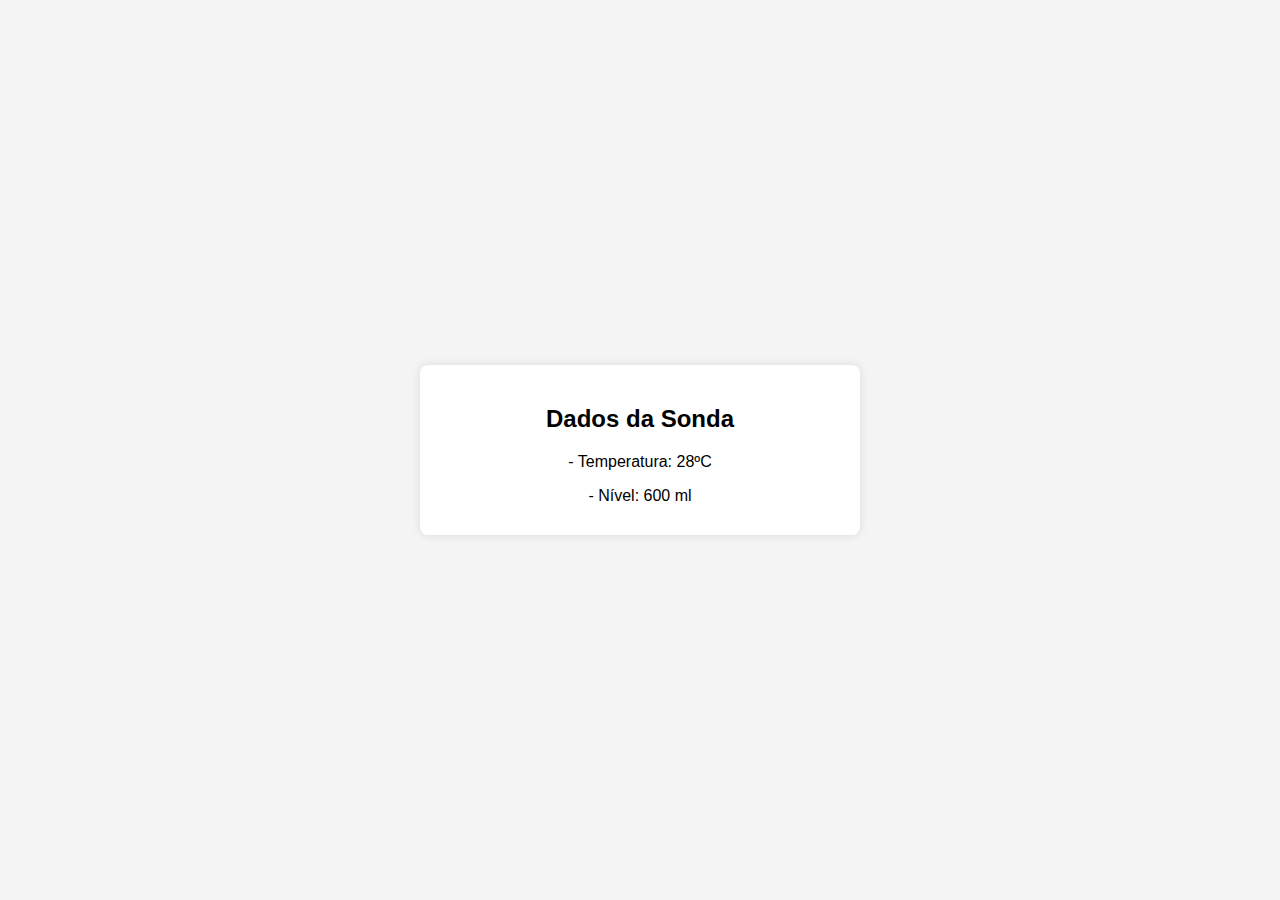
<file: dados.html>
<!DOCTYPE html>
<html lang="pt-br">
<head>
    <meta charset="UTF-8">
    <meta name="viewport" content="width=device-width, initial-scale=1.0">
    <title>Dados da Sonda</title>
    <style>
        body {
            font-family: Arial, sans-serif;
            background-color: #f4f4f4;
            margin: 0;
            padding: 0;
            display: flex;
            align-items: center;
            justify-content: center;
            height: 100vh;
        }

        .container {
            width: 400px;
            background-color: #fff;
            padding: 20px;
            border-radius: 8px;
            box-shadow: 0 0 10px rgba(0, 0, 0, 0.1);
            text-align: center;
        }

        h2 {
            margin-bottom: 20px;
        }

        p {
            margin-bottom: 10px;
        }
    </style>
</head>
<body>

    <div class="container">
        <h2>Dados da Sonda </h2>
        <p>- Temperatura: 28ºC</p>
        <p>- Nível: 600 ml</p>
    </div>

</body>
</html>
</file>
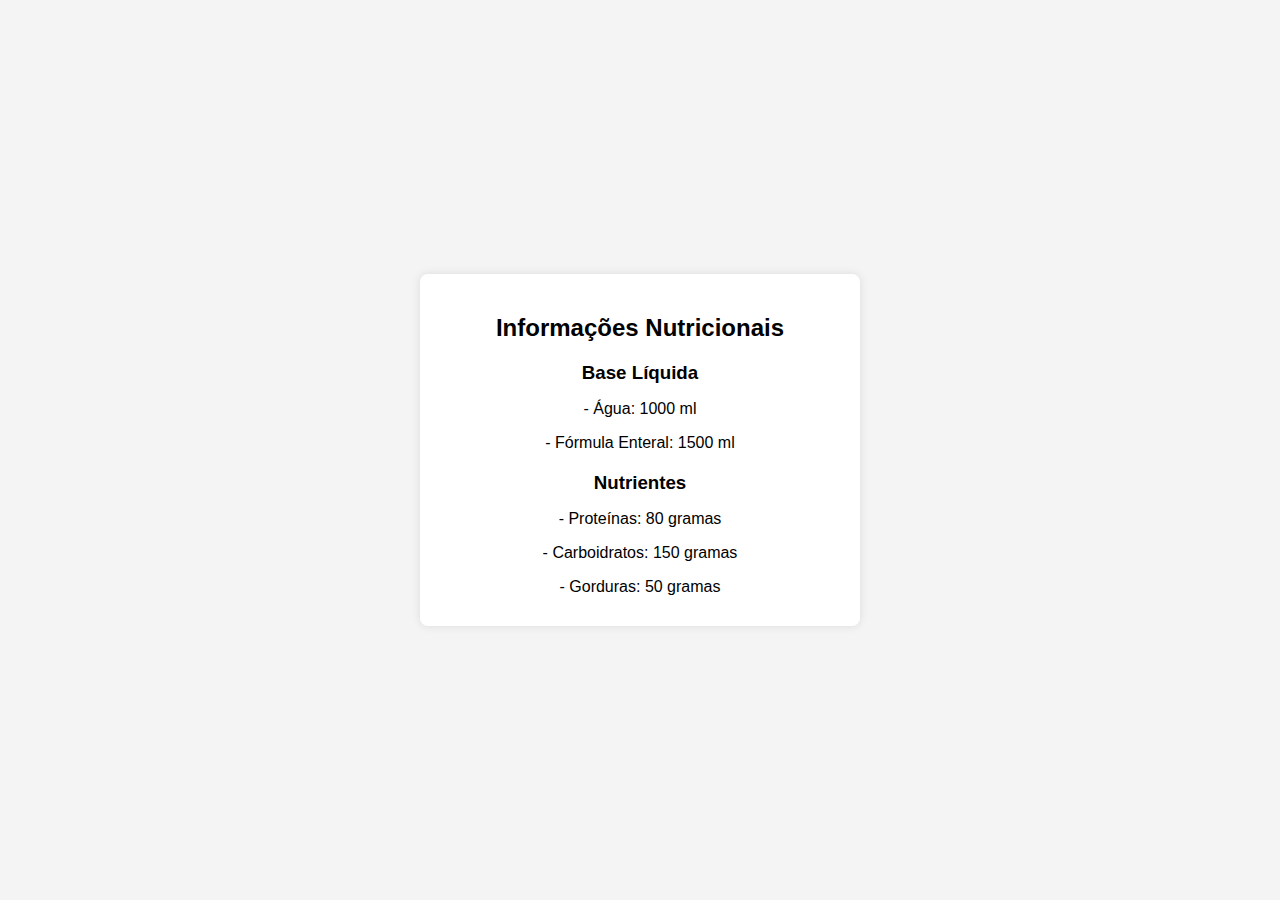
<file: dieta.html>
<!DOCTYPE html>
<html lang="pt-br">
<head>
    <meta charset="UTF-8">
    <meta name="viewport" content="width=device-width, initial-scale=1.0">
    <title>Informações Nutricionais</title>
    <style>
        body {
            font-family: Arial, sans-serif;
            background-color: #f4f4f4;
            margin: 0;
            padding: 0;
            display: flex;
            align-items: center;
            justify-content: center;
            height: 100vh;
        }

        .container {
            width: 400px;
            background-color: #fff;
            padding: 20px;
            border-radius: 8px;
            box-shadow: 0 0 10px rgba(0, 0, 0, 0.1);
            text-align: center;
        }

        h2 {
            margin-bottom: 20px;
        }

        h3 {
            margin-top: 20px;
            margin-bottom: 10px;
        }

        p {
            margin-bottom: 10px;
        }
    </style>
</head>
<body>

    <div class="container">
        <h2>Informações Nutricionais</h2>
        
        <h3>Base Líquida</h3>
        <p>- Água: 1000 ml</p>
        <p>- Fórmula Enteral: 1500 ml</p>
        
        <h3>Nutrientes</h3>
        <p>- Proteínas: 80 gramas</p>
        <p>- Carboidratos: 150 gramas</p>
        <p>- Gorduras: 50 gramas</p>
    </div>

</body>
</html>
</file>
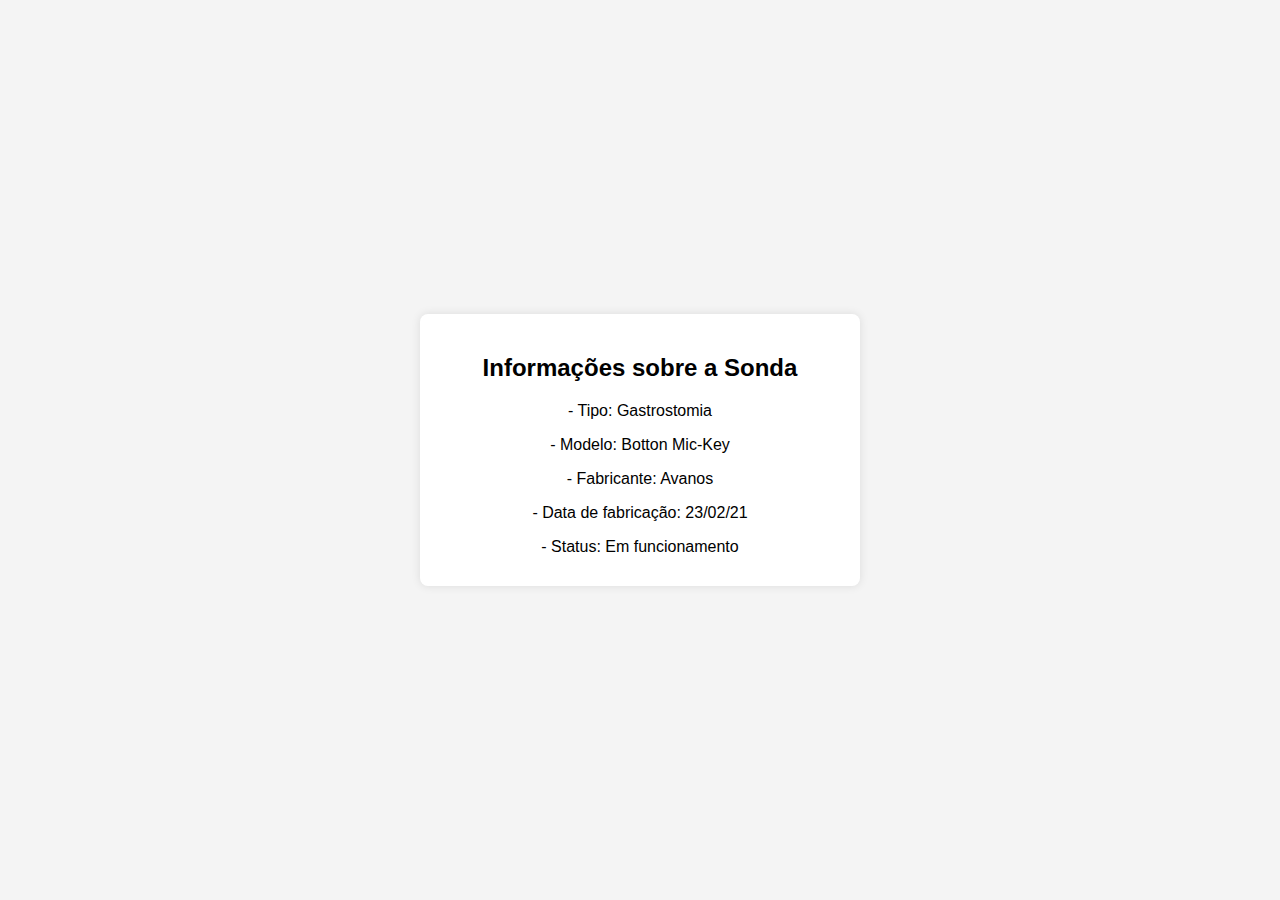
<file: informacoes.html>
<!DOCTYPE html>
<html lang="pt-br">
<head>
    <meta charset="UTF-8">
    <meta name="viewport" content="width=device-width, initial-scale=1.0">
    <title>Informações da Sonda</title>
    <style>
        body {
            font-family: Arial, sans-serif;
            background-color: #f4f4f4;
            margin: 0;
            padding: 0;
            display: flex;
            align-items: center;
            justify-content: center;
            height: 100vh;
        }

        .container {
            width: 400px;
            background-color: #fff;
            padding: 20px;
            border-radius: 8px;
            box-shadow: 0 0 10px rgba(0, 0, 0, 0.1);
            text-align: center;
        }

        h2 {
            margin-bottom: 20px;
        }

        p {
            margin-bottom: 10px;
        }
    </style>
</head>
<body>

    <div class="container">
        <h2>Informações sobre a Sonda</h2>
        <p>- Tipo: Gastrostomia</p>
        <p>- Modelo: Botton Mic-Key</p>
        <p>- Fabricante: Avanos</p>
        <p>- Data de fabricação: 23/02/21</p>
        <p>- Status: Em funcionamento</p>
    </div>

</body>
</html>
</file>
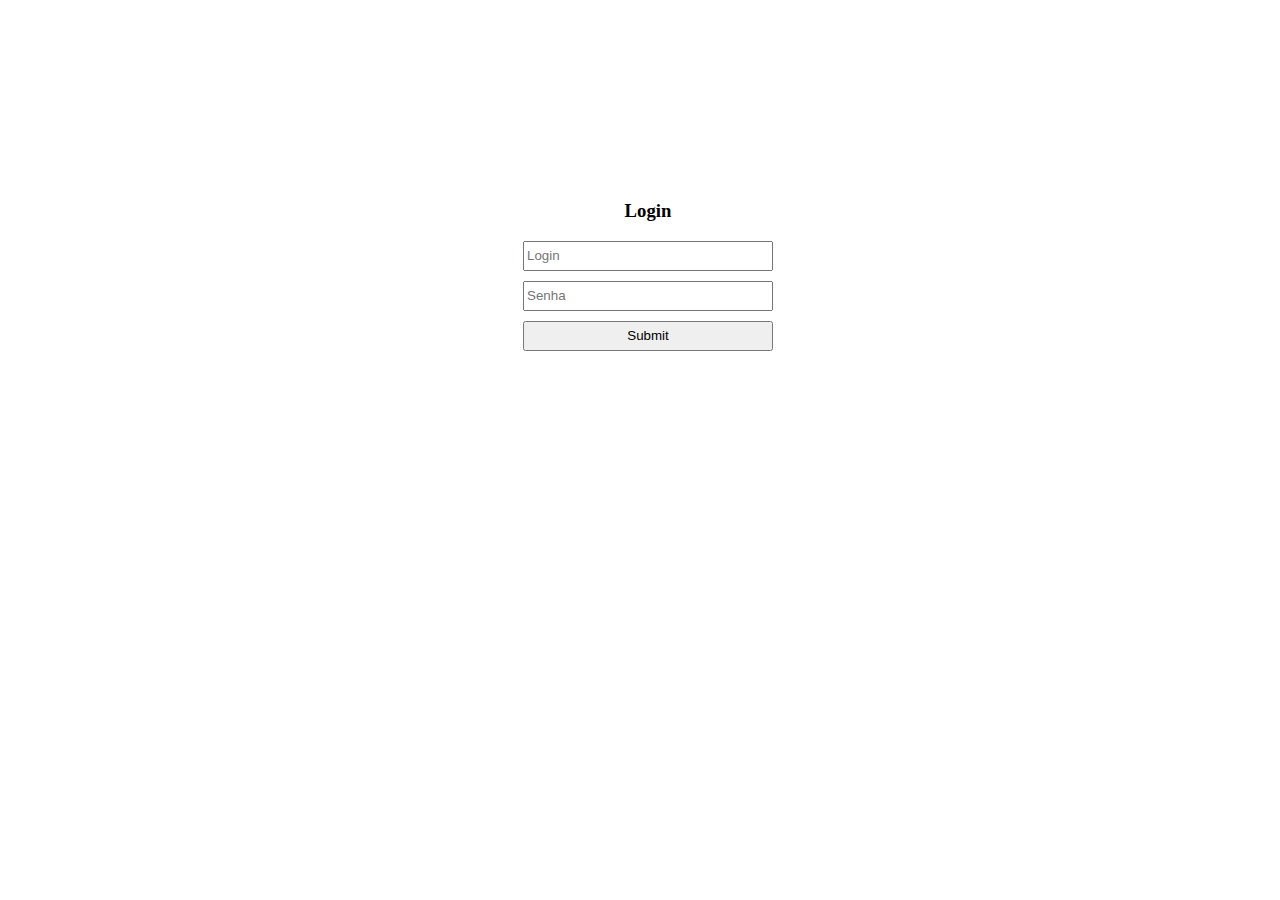
<file: login.html>
<!DOCTYPE html>
<html lang="pt-br">
<head>
    <meta charset="UTF-8">
    <meta name="viewport" content="width=device-width, initial-scale=1.0">
    <title>Login</title>

    <style>

        *{
            box-sizing: border-box;
        }

        body{
            width: 100%;
            height: 100%;
        }

        form{
            width: 300px;
            margin: 200px auto;
            text-align: center;
        }

        input{
            display: block;
            margin: 10px auto;
            width: 250px;
            height: 30px;
        }

    </style>
</head>
<body>
    
    <form>

        <h3>Login</h3>
        <input type="text" placeholder="Login" id="login">
        <input type="password" placeholder="Senha" id="senha">
        <input type="submit" onclick="logar()">

    </form>

    <script>

            function logar(){
                var login = document.getElementById('login').value;
                var login = document.getElementById('senha').value;

                if(login == "admin" && senha == "admin"){
                    alert('Sucesso');
                }
                else{
                    alert('Usuário não cadastrado')
                }
            }

    </script>
</body>
</html>
</file>
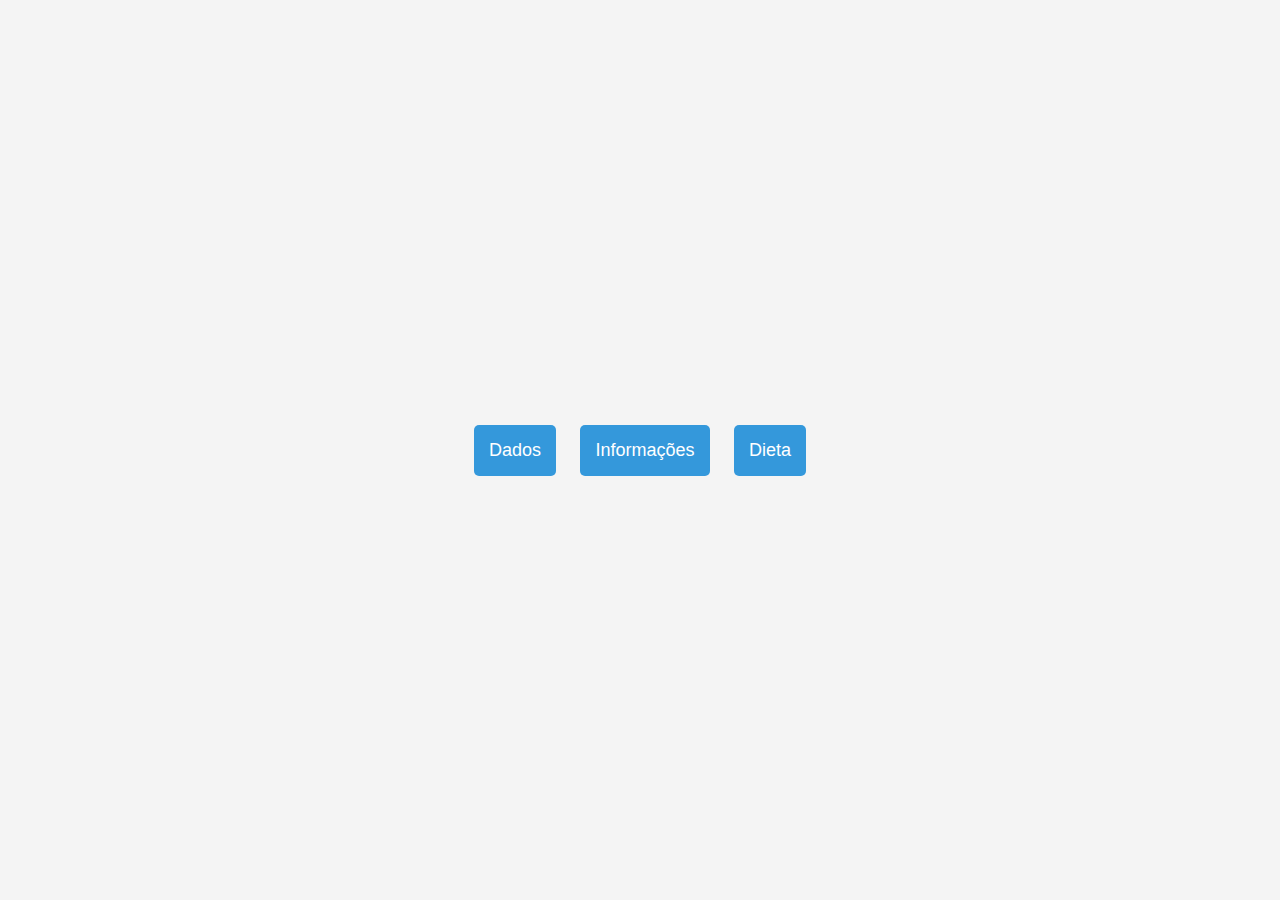
<file: minhasonda.html>
<!DOCTYPE html>
<html lang="pt-br">
<head>
    <meta charset="UTF-8">
    <meta name="viewport" content="width=device-width, initial-scale=1.0">
    <title>Minha sonda</title>
    <style>
        body {
            font-family: Arial, sans-serif;
            background-color: #f4f4f4;
            margin: 0;
            padding: 0;
            display: flex;
            justify-content: center;
            align-items: center;
            height: 100vh;
        }

        .opcoes-container {
            text-align: center;
        }

        .opcao {
            display: inline-block;
            margin: 10px;
            padding: 15px;
            background-color: #3498db;
            color: #fff;
            text-decoration: none;
            font-size: 18px;
            border-radius: 5px;
            cursor: pointer;
        }

        .opcao:hover {
            background-color: #2980b9;
        }
    </style>
</head>
<body>

    <div class="opcoes-container">
        <a href="dados.html" class="opcao" id="dados">Dados</a>
        <a href="informacoes.html" class="opcao" id="informacoes">Informações</a>
        <a href="dieta.html" class="opcao" id="dieta">Dieta</a>
    </div>


</body>
</html>
</file>
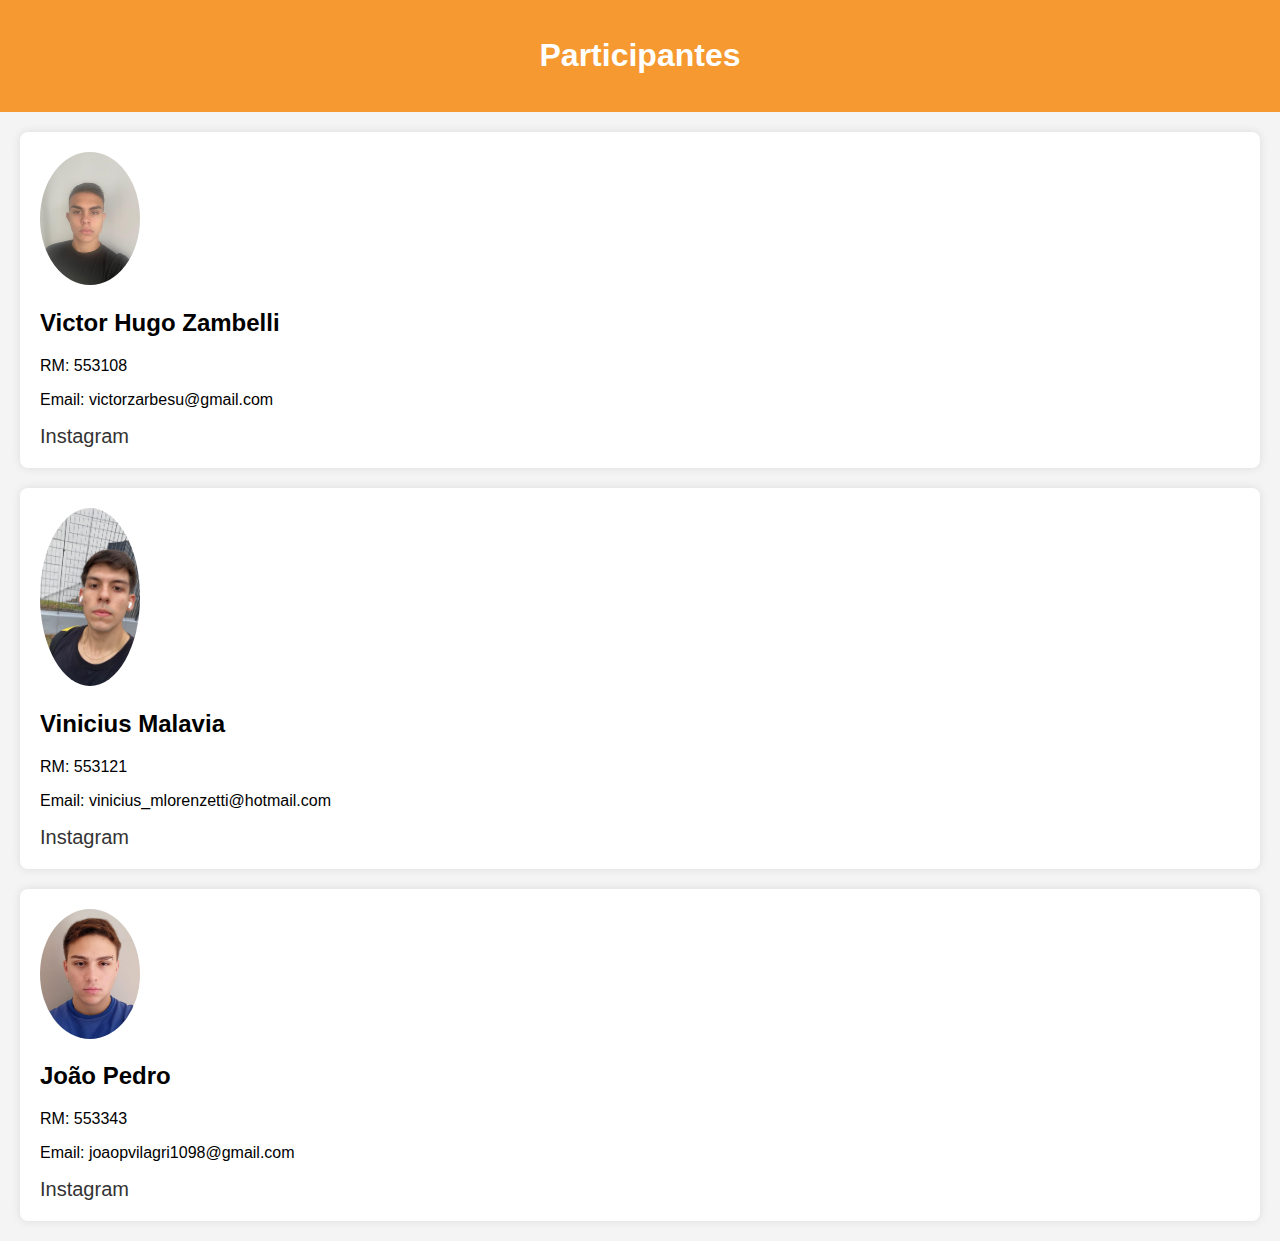
<file: paticipantes.html>
<!DOCTYPE html>
<html lang="pt-br">
<head>
    <meta charset="UTF-8">
    <meta name="viewport" content="width=device-width, initial-scale=1.0">
    <title>Participantes</title>
    <link rel="stylesheet" href="styles/participantes.css">
  
</head>

<body>

    <header>
        <h1>Participantes</h1>
    </header>

    <div class="participante">
        <img src="imagens/WhatsApp Image 2023-11-24 at 16.15.09.jpeg" width="100" alt="Participante 1">
        <h2>Victor Hugo Zambelli</h2>
        <p>RM: 553108</p>
        <p>Email: victorzarbesu@gmail.com</p>
        <ul class="social-icone">
            <li><a href="https://instagram.com/_torugoo_?igshid=NGVhN2U2NjQ0Yg%3D%3D&utm_source=qr" target="_blank">Instagram</a></li>
        </ul>
    </div>

    <div class="participante">
        <img src="imagens/img3.jpeg" width="100" alt="Participante 2">
        <h2>Vinicius Malavia</h2>
        <p>RM: 553121</p>
        <p>Email: vinicius_mlorenzetti@hotmail.com</p>
        <ul class="social-icone">
            <li><a href="https://www.instagram.com/vini.loren/" target="_blank">Instagram</a></li>
        </ul>
    </div>

    <div class="participante">
        <img src="imagens/WhatsApp Image 2023-11-24 at 16.14.22.jpeg" width="100" alt="Participante 3">
        <h2>João Pedro</h2>
        <p>RM: 553343</p>
        <p>Email: joaopvilagri1098@gmail.com</p>
        
        <ul class="social-icone">
            <li><a href="https://www.instagram.com/_joaopfv/" target="_blank">Instagram</a></li>
        </ul>
    </div>

</body>
</html>
</file>
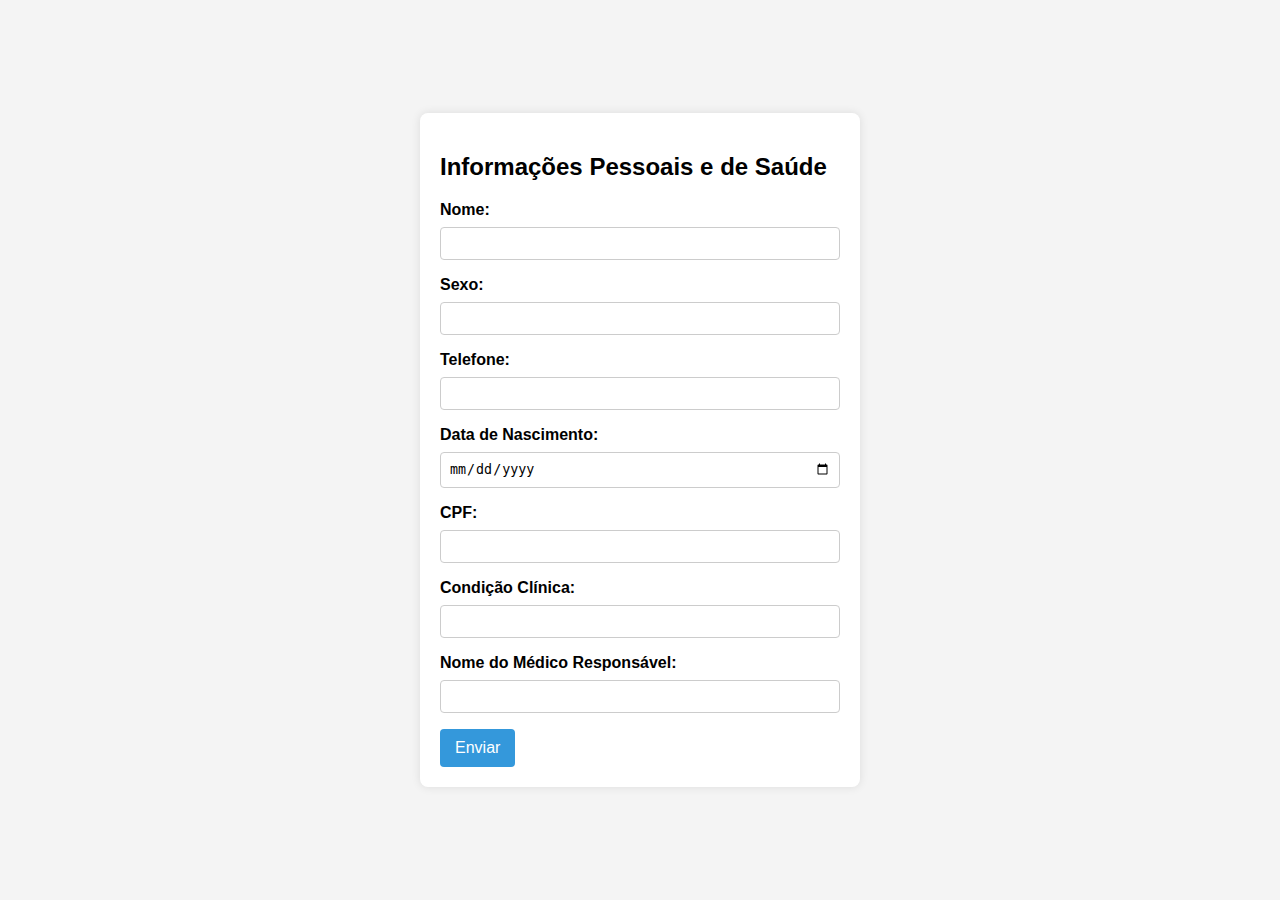
<file: perfil.html>
<!DOCTYPE html>
<html lang="pt-br">
<head>
    <meta charset="UTF-8">
    <meta name="viewport" content="width=device-width, initial-scale=1.0">
    <title>Informações Pessoais e de Saúde</title>
    <style>
        body {
            font-family: Arial, sans-serif;
            background-color: #f4f4f4;
            margin: 0;
            padding: 0;
            display: flex;
            align-items: center;
            justify-content: center;
            height: 100vh;
        }

        .container {
            width: 400px;
            background-color: #fff;
            padding: 20px;
            border-radius: 8px;
            box-shadow: 0 0 10px rgba(0, 0, 0, 0.1);
            text-align: left;
        }

        h2 {
            margin-bottom: 20px;
        }

        label {
            display: block;
            margin-bottom: 8px;
            font-weight: bold;
        }

        input {
            width: 100%;
            padding: 8px;
            margin-bottom: 16px;
            box-sizing: border-box;
            border: 1px solid #ccc;
            border-radius: 4px;
        }

        button {
            background-color: #3498db;
            color: #fff;
            padding: 10px 15px;
            border: none;
            border-radius: 4px;
            cursor: pointer;
            font-size: 16px;
        }

        button:hover {
            background-color: #3498db;
        }
    </style>
</head>
<body>

    <div class="container">
        <h2>Informações Pessoais e de Saúde</h2>
        <form id="informacoesForm">
            <label for="nome">Nome:</label>
            <input type="text" id="nome" name="nome">

            <label for="sexo">Sexo:</label>
            <input type="text" id="sexo" name="sexo">

            <label for="telefone">Telefone:</label>
            <input type="tel" id="telefone" name="telefone">

            <label for="dataNascimento">Data de Nascimento:</label>
            <input type="date" id="dataNascimento" name="dataNascimento">

            <label for="cpf">CPF:</label>
            <input type="text" id="cpf" name="cpf" required>

            <label for="condicaoClinica">Condição Clínica:</label>
            <input type="text" id="condicaoClinica" name="condicaoClinica">

            <label for="nomeMedico">Nome do Médico Responsável:</label>
            <input type="text" id="nomeMedico" name="nomeMedico">

            <button type="button" onclick="enviarFormulario()">Enviar</button>
        </form>
    </div>

</body>
</html>
</file>
<file: styles/participantes.css>
body {
    font-family: Arial, sans-serif;
    background-color: #f4f4f4;
    margin: 0;
    padding: 0;
}

header {
    background-color: rgba(245, 140, 20, 0.877);
    color: #fff;
    text-align: center;
    padding: 1em 0;
}

.participante {
    margin: 20px;
    padding: 20px;
    background-color: #fff;
    border-radius: 8px;
    box-shadow: 0 0 10px rgba(0, 0, 0, 0.1);
}

.participante img {
    max-width: 100%;
    border-radius: 50%;
}

.social-icone {
    list-style: none;
    padding: 0;
    margin: 0;
}

.social-icone li {
    display: inline-block;
    margin-right: 10px;
}

.social-icone a {
    text-decoration: none;
    color: #333;
    font-size: 20px;
}
</file>
